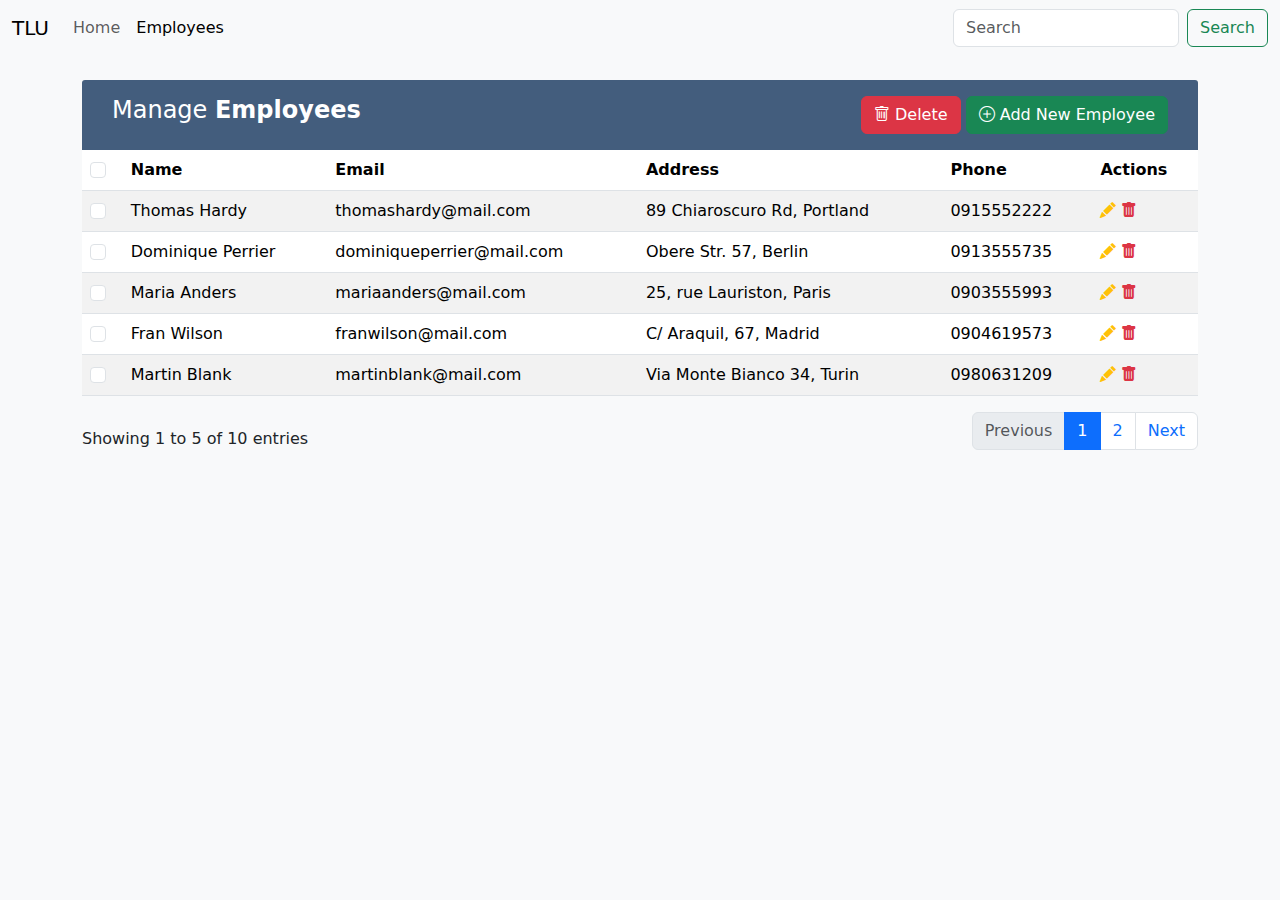
<file: de1/index.html>
<!DOCTYPE html>
<html lang="vi">
<head>
    <meta charset="UTF-8">
    <meta name="viewport" content="width=device-width, initial-scale=1.0">
    <title>Quản lý Nhân viên</title>
    
    <link href="https://cdn.jsdelivr.net/npm/bootstrap@5.3.3/dist/css/bootstrap.min.css" rel="stylesheet">
    
    <link rel="stylesheet" href="https://cdn.jsdelivr.net/npm/bootstrap-icons@1.11.3/font/bootstrap-icons.min.css">

    <link rel="stylesheet" href="style.css">
</head>
<body>

<nav class="navbar navbar-expand-lg navbar-light bg-light">
    <div class="container-fluid">
        <a class="navbar-brand" href="#">TLU</a>
        <button class="navbar-toggler" type="button" data-bs-toggle="collapse" data-bs-target="#navbarSupportedContent">
            <span class="navbar-toggler-icon"></span>
        </button>
        <div class="collapse navbar-collapse" id="navbarSupportedContent">
            <ul class="navbar-nav me-auto mb-2 mb-lg-0">
                <li class="nav-item">
                    <a class="nav-link" href="#">Home</a>
                </li>
                <li class="nav-item">
                    <a class="nav-link active" aria-current="page" href="#">Employees</a>
                </li>
            </ul>
            <form class="d-flex">
                <input class="form-control me-2" type="search" placeholder="Search">
                <button class="btn btn-outline-success" type="submit">Search</button>
            </form>
        </div>
    </div>
</nav>



<div class="container-xl mt-4">
    <div class="table-responsive">
        <div class="table-wrapper">
            <div class="table-title">
                <div class="row">
                    <div class="col-sm-6">
                        <h2>Manage <b>Employees</b></h2>
                    </div>
                    <div class="col-sm-6 text-end">
                        <button class="btn btn-danger"><i class="bi bi-trash"></i> Delete</button>
                        <button class="btn btn-success" data-bs-toggle="modal" data-bs-target="#addEmployeeModal">
                            <i class="bi bi-plus-circle"></i> Add New Employee
                        </button>
                    </div>
                </div>
            </div>
            <table class="table table-striped table-hover">
                <thead>
                    <tr>
                        <th><input class="form-check-input" type="checkbox"></th>
                        <th>Name</th>
                        <th>Email</th>
                        <th>Address</th>
                        <th>Phone</th>
                        <th>Actions</th>
                    </tr>
                </thead>
                <tbody id="employee-table-body">
                    <tr>
                        <td><input class="form-check-input" type="checkbox"></td>
                        <td>Thomas Hardy</td>
                        <td>thomashardy@mail.com</td>
                        <td>89 Chiaroscuro Rd, Portland, USA</td>
                        <td>(171) 555-2222</td>
                        <td>
                            <a href="#" class="edit"><i class="bi bi-pencil-fill text-warning"></i></a>
                            <a href="#" class="delete"><i class="bi bi-trash-fill text-danger"></i></a>
                        </td>
                    </tr>
                </tbody>
            </table>
            
            <div class="d-flex justify-content-between align-items-center">
                <span id="pagination-info"></span>
                <nav>
                    <ul class="pagination" id="pagination-list"></ul>
                </nav>
            </div>
        </div>
    </div>
</div>




<div class="modal fade" id="addEmployeeModal" tabindex="-1">
    <div class="modal-dialog">
        <div class="modal-content">
            <form id="add-employee-form">
                <div class="modal-header">
                    <h5 class="modal-title">Add Employee</h5>
                    <button type="button" class="btn-close" data-bs-dismiss="modal"></button>
                </div>
                <div class="modal-body">
                    <div class="mb-3">
                        <label for="name" class="form-label">Name</label>
                        <input type="text" class="form-control" id="name" required>
                    </div>
                    <div class="mb-3">
                        <label for="email" class="form-label">Email</label>
                        <input type="email" class="form-control" id="email" required>
                    </div>
                    <div class="mb-3">
                        <label for="address" class="form-label">Address</label>
                        <textarea class="form-control" id="address" required></textarea>
                    </div>
                    <div class="mb-3">
                        <label for="phone" class="form-label">Phone</label>
                        <input type="text" class="form-control" id="phone" required>
                    </div>
                </div>
                <div class="modal-footer">
                    <button type="button" class="btn btn-secondary" data-bs-dismiss="modal">Cancel</button>
                    <button type="submit" class="btn btn-success">Add</button>
                </div>
            </form>
        </div>
    </div>
</div>


    
    <script src="https://cdn.jsdelivr.net/npm/bootstrap@5.3.3/dist/js/bootstrap.bundle.min.js"></script>
    
    <script src="data.js"></script>
    <script src="app.js"></script>
</body>
</html>
</file>
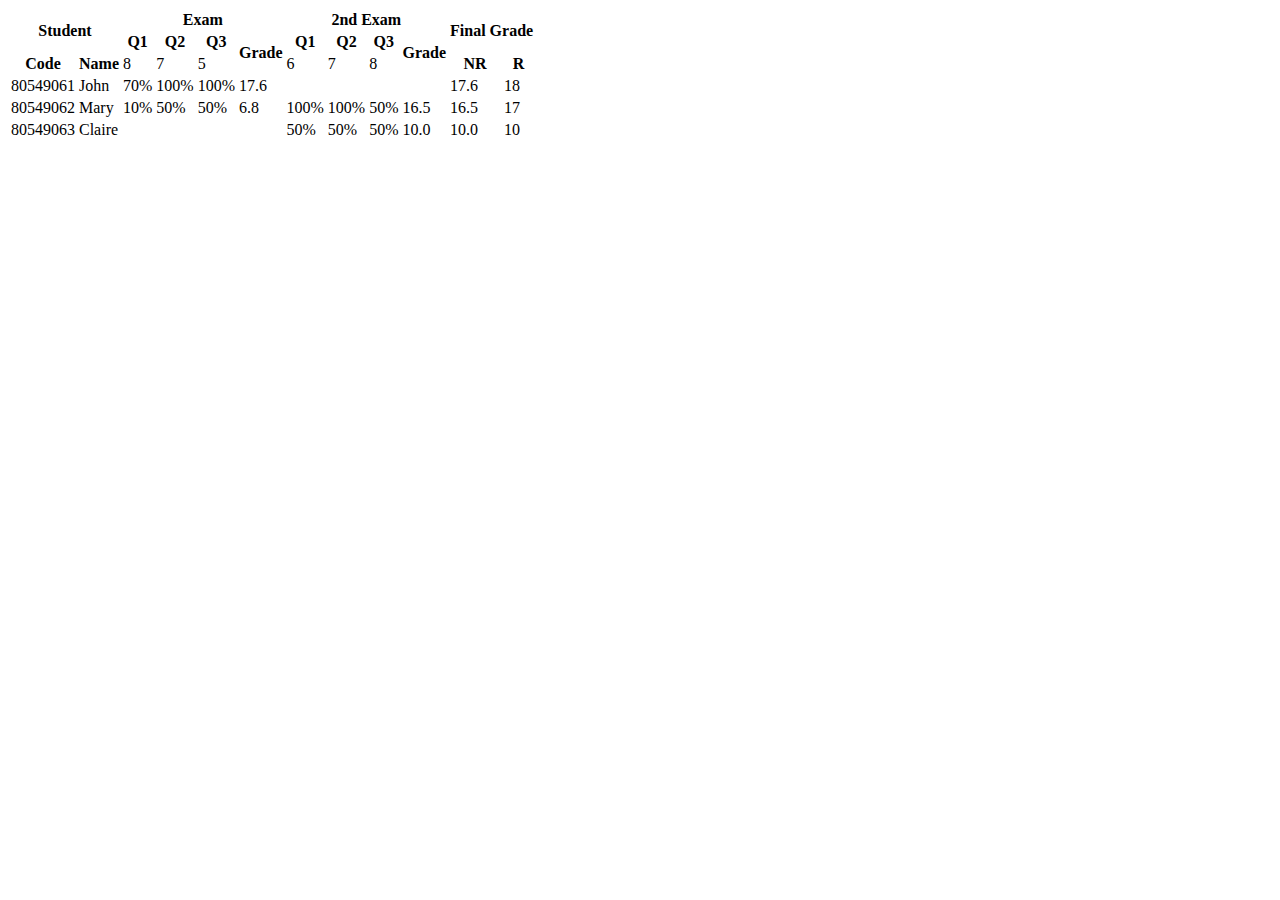
<file: bai3.1.html>
<!DOCTYPE html>
<html lang="vi">
<head>
  <meta charset="UTF-8">
  <title>Bài Tập 03 - HTML Table</title>
 
</head>
<body>

  <table>
    <tr>
      <th rowspan="2" colspan="2">Student</th>
      <th colspan="4">Exam</th>
      <th colspan="4">2nd Exam</th>
      <th colspan="2" rowspan="2">Final Grade</th>
    </tr>

   
    <tr>
      <th>Q1</th>
      <th>Q2</th>
      <th>Q3</th>
      <th rowspan="2">Grade</th>
      <th>Q1</th>
      <th>Q2</th>
      <th>Q3</th>
      <th rowspan="2">Grade</th>
    </tr>

   
    <tr>
      <th>Code</th>
      <th>Name</th>
      <td>8</td>
      <td>7</td>
      <td>5</td>
      <td>6</td>
      <td>7</td>
      <td>8</td>
      <th>NR</th>
      <th>R</th>
    </tr>

 
    <tr>
      <td>80549061</td>
      <td>John</td>
      <td>70%</td>
      <td>100%</td>
      <td>100%</td>
      <td>17.6</td>
      <td colspan="4"></td>
      <td>17.6</td>
      <td>18</td>
    </tr>

    <tr>
      <td>80549062</td>
      <td>Mary</td>
      <td>10%</td>
      <td>50%</td>
      <td>50%</td>
      <td>6.8</td>
      <td>100%</td>
      <td>100%</td>
      <td>50%</td>
      <td>16.5</td>
      <td>16.5</td>
      <td>17</td>
    </tr>

    <tr>
      <td>80549063</td>
      <td>Claire</td>
      <td colspan="4"></td>
      <td>50%</td>
      <td>50%</td>
      <td>50%</td>
      <td>10.0</td>
      <td>10.0</td>
      <td>10</td>
    </tr>

  </table>

</body>
</html>
</file>
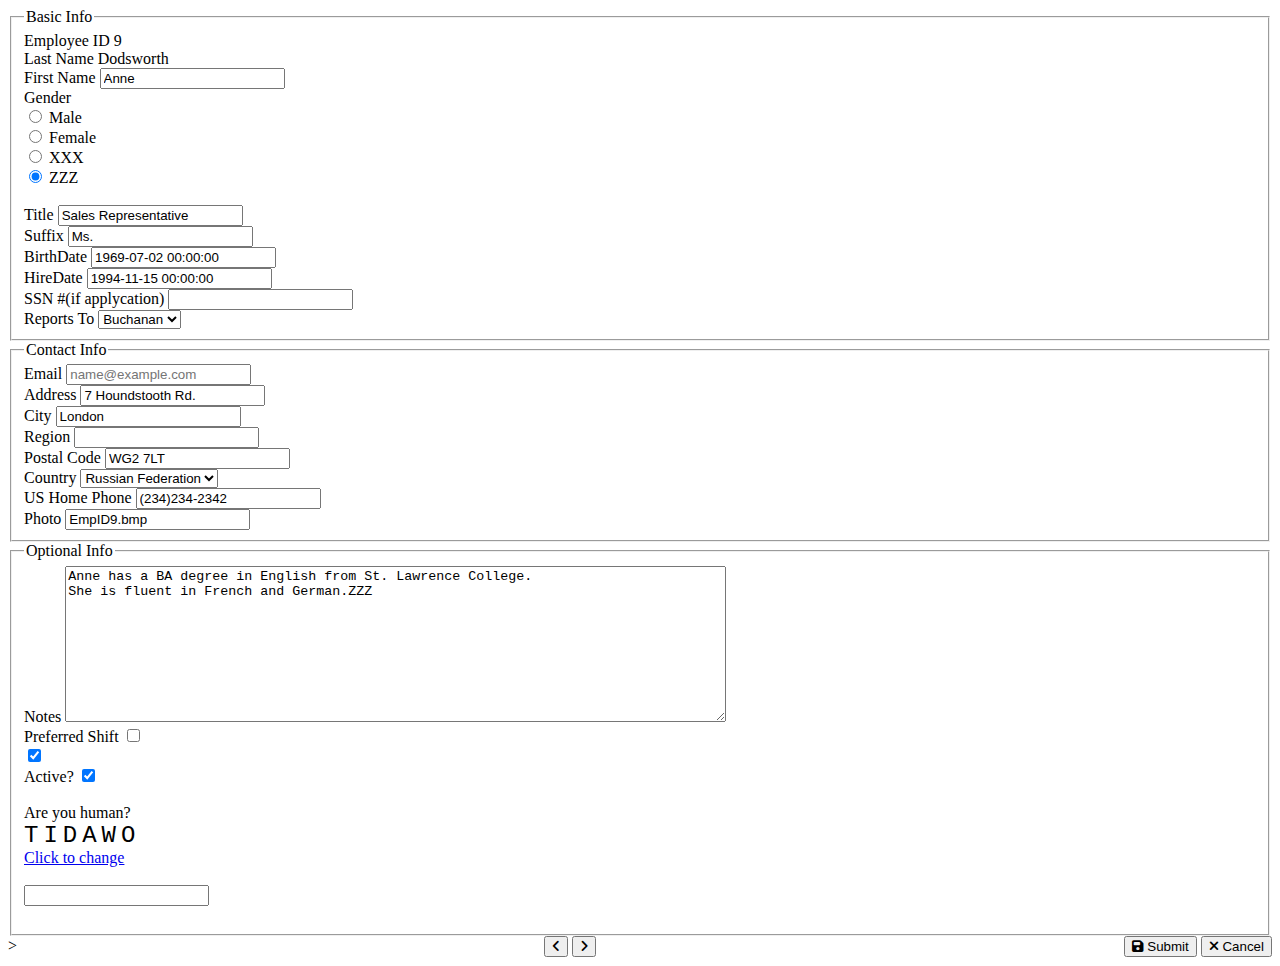
<file: bai4.1.html>
<!DOCTYPE html>
<html lang="en">
<head>
    <meta charset="UTF-8">
    <meta name="viewport" content="width=device-width, initial-scale=1.0">
    <title>Document</title>
</head>
<body>
   <!-- Basic Info -->
    <fieldset>
      <legend>Basic Info</legend>

      <label>Employee ID</label>
      <span>9</span><br>


      <label>Last Name</label>
      <span>Dodsworth</span> <br>

      <label for="firstName">First Name</label>
      <input type="text" id="firstName" value="Anne"><br>

      <label>Gender</label>
      <div class="radio-group">
        <input type="radio" name="gender" value="Male"> Male<br>
        <input type="radio" name="gender" value="Female"> Female<br>
        <input type="radio" name="gender" value="XXX"> XXX<br>
        <input type="radio" name="gender" value="ZZZ" checked> ZZZ<br>
      </div><br>

      <label for="title">Title</label>
      <input type="text" id="title" value="Sales Representative"><br>

      <label for="suffix">Suffix</label>
      <input type="text" id="suffix" value="Ms."><br>

      <label for="birthDate">BirthDate</label>
      <input type="text" id="birthDate" value="1969-07-02 00:00:00"><br>

      <label for="hireDate">HireDate</label>
      <input type="text" id="hireDate" value="1994-11-15 00:00:00"><br>

      <label for="ssn">SSN #(if applycation)</label>
      <input type="text" id="ssn"><br>

      <label for="reportsTo">Reports To</label>
      <select id="reportsTo">
        <option>Buchanan</option>
      </select><br>
    </fieldset>

    <!-- Contact Info -->
    <fieldset>
      <legend>Contact Info</legend>

      <label for="email">Email</label>
      <input type="email" id="email" placeholder="name@example.com"><br>

      <label for="address">Address</label>
      <input type="text" id="address" value="7 Houndstooth Rd."><br>

      <label for="city">City</label>
      <input type="text" id="city" value="London"><br>

      <label for="region">Region</label>
      <input type="text" id="region"><br>

      <label for="postal">Postal Code</label>
      <input type="text" id="postal" value="WG2 7LT"><br>

      <label for="country">Country</label>
      <select id="country">
        <option>Russian Federation</option>
      </select><br>

      <label for="phone">US Home Phone</label>
      <input type="text" id="phone" value="(234)234-2342"><br>

      <label for="photo">Photo</label>
      <input type="text" id="photo" value="EmpID9.bmp"><br>
    </fieldset>

    <fieldset>
  <legend>Optional Info</legend>

  <!-- Optional infor -->
  <label for="notes">Notes</label>
  <textarea name="notes" id="editor" rows="10" cols="80">
Anne has a BA degree in English from St. Lawrence College.
She is fluent in French and German.ZZZ
</textarea>

  <br>

  <label>Preferred Shift</label>
  <input type="checkbox" id="Preferred Shift" name="Regular " value="Regular"><br>
  <input type="checkbox" id="Preferred Shift" name="Gravy Yard" value="Gravy Yard" checked>
 
  <br>
  <label for="active">Active?</label>
  <input type="checkbox" id="active" name="active" checked>
  <br><br>

  <label>Are you human?</label><br>
  <div style="font-family: monospace; font-size: 24px; letter-spacing: 5px;">TIDAWO</div>
  <a href="#">Click to change</a><br><br>
  <input type="text" name="captcha" >
  <br><br>
</fieldset>

  <!-- Link Font Awesome (icon) -->
<link rel="stylesheet" href="https://cdnjs.cloudflare.com/ajax/libs/font-awesome/6.4.0/css/all.min.css">

<!-- Nút điều hướng -->
<div style="display: flex; justify-content: space-between; align-items: center;">
 >
  <div>
    <button><i class="fas fa-angle-left"></i></button>
    <button><i class="fas fa-angle-right"></i></button>
  </div>

  <!-- Submit/Cancel -->
  <div>
    <button type="submit"><i class="fas fa-save"></i> Submit</button>
    <button type="reset"><i class="fas fa-times"></i> Cancel</button>
  </div>
</div>



        

    </form>
    <script src="https://cdn.ckeditor.com/4.21.0/standard/ckeditor.js"></script>
<script>
  CKEDITOR.replace('editor');
</script>

</body>
</html>
</file>
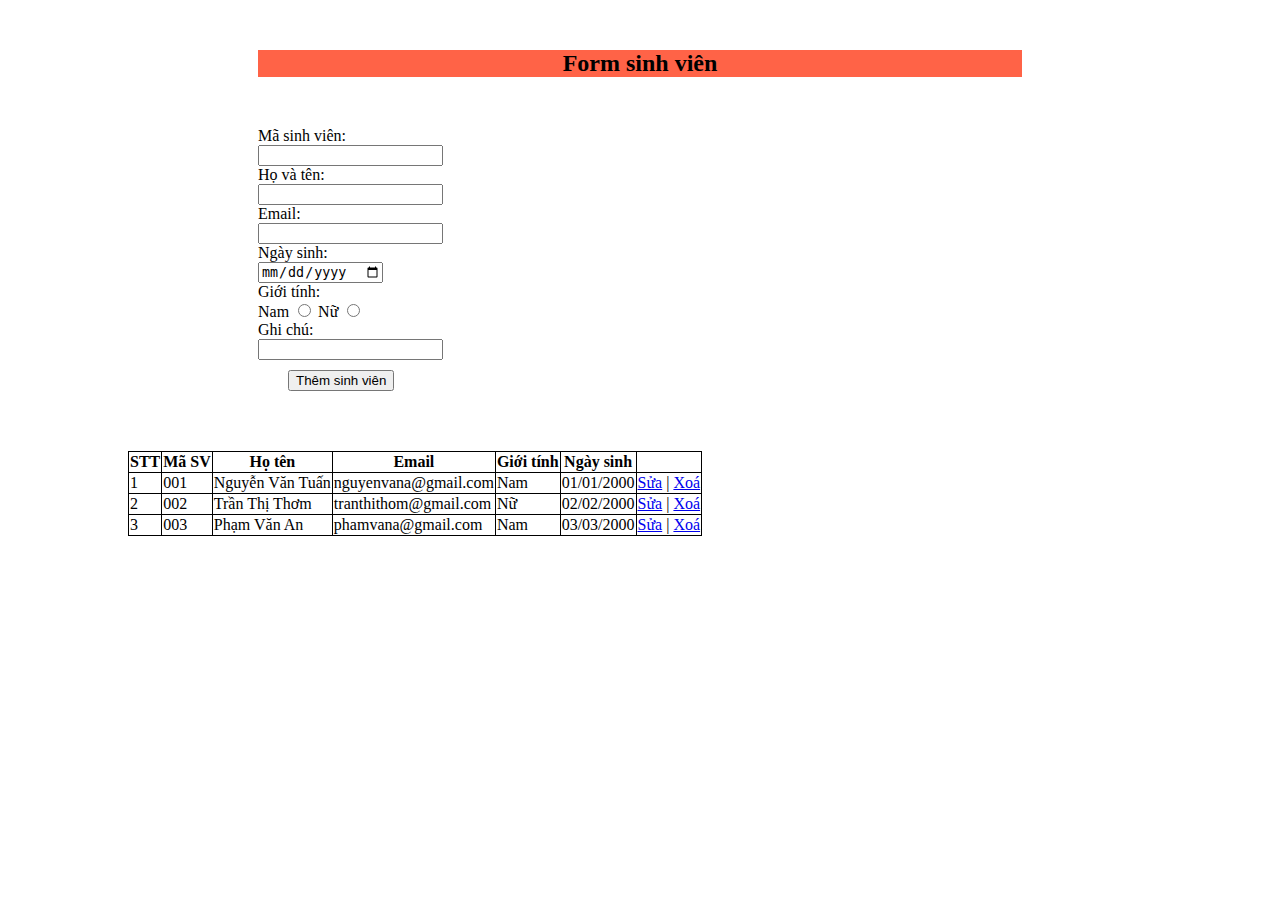
<file: bai_thuc_hanh_chuong2_CSS_DoThanhTung.html>
<!DOCTYPE html>
<html lang="en">
<head>
    <meta charset="UTF-8">
    <meta name="viewport" content="width=device-width, initial-scale=1.0">
    <title>Danh sách sinh viên</title> 
<style>
    form {margin: 50px 250px 50px 250px;}
    
    button:hover{
        background-color:red;
        text-decoration: underline;
    }
    table ,th ,td{
        border:1px solid black
    }
    table{
        margin: 50px 250px 50px 120px;
         border-collapse: collapse;
    }

    
</style>
</head>
<body>
    <h2 style=" margin: 50px 250px 50px 250px; background-color: tomato; text-align: center;" class="Form sinh viên">Form sinh viên</h2>
    <form action="">
<label for="MSV">Mã sinh viên:</label>
<br />
<input type="email" id="MSV" name="MSV" required />
<br />
<label for="fullname" >Họ và tên:</label>
<br />
<input type="text" id="fullname" name="fullname" required />
<br />
<label for="email">Email:</label>
<br />
<input type="email" id="email" name="email" />
<br />
<label for="date">Ngày sinh:</label>
<br />
<input type="date" id="date" name="date" />
<br />
<label for="gender">Giới tính:</label>
<br />
<label for="nam">Nam</label>
<input type="radio" id="nam" name="gender" value="nam" />
<label for="nu">Nữ</label>
<input type="radio" id="nu" name="gender" value="nu" />
<br />
<label for="Ghichu">Ghi chú:</label>
<br />
<input type="textarea" id="Ghichu" name="Ghichu">
<br />
<button style="margin: 10px ;margin-left: 30px; type="submit">Thêm sinh viên</button>
</form>




<table>
        <thead>
            <tr>
                <th>STT</th>
                <th>Mã SV</th>
                <th>Họ tên</th>
                <th>Email</th>
                <th>Giới tính</th>
                <th>Ngày sinh</th>
            </tr>
        </thead>
        <tbody>
            <tr>
                <td>1</td>
                <td>001</td>
                <td>Nguyễn Văn Tuấn</td>
                <td>nguyenvana@gmail.com</td>
                <td>Nam</td>
                <td>01/01/2000</td>
                <td>
                    <a href="#">Sửa</a> | <a href="#">Xoá</a>
                </td>
            </tr>
            <tr>
                <td>2</td>
                <td>002</td>
                <td>Trần Thị Thơm</td>
                <td>tranthithom@gmail.com</td>
                <td>Nữ</td>
                <td>02/02/2000</td>
                <td>
                    <a href="#">Sửa</a> | <a href="#">Xoá</a>
                </td>
            </tr>
            <tr>
                <td>3</td>
                <td>003</td>
                <td>Phạm Văn An</td>
                <td>phamvana@gmail.com</td>
                <td>Nam</td>
                <td>03/03/2000</td>
                <td>
                    <a href="#">Sửa</a> | <a href="#">Xoá</a>
                    </td>
            </tr>
        </tbody>
    </table>
</body>
</html>
</file>
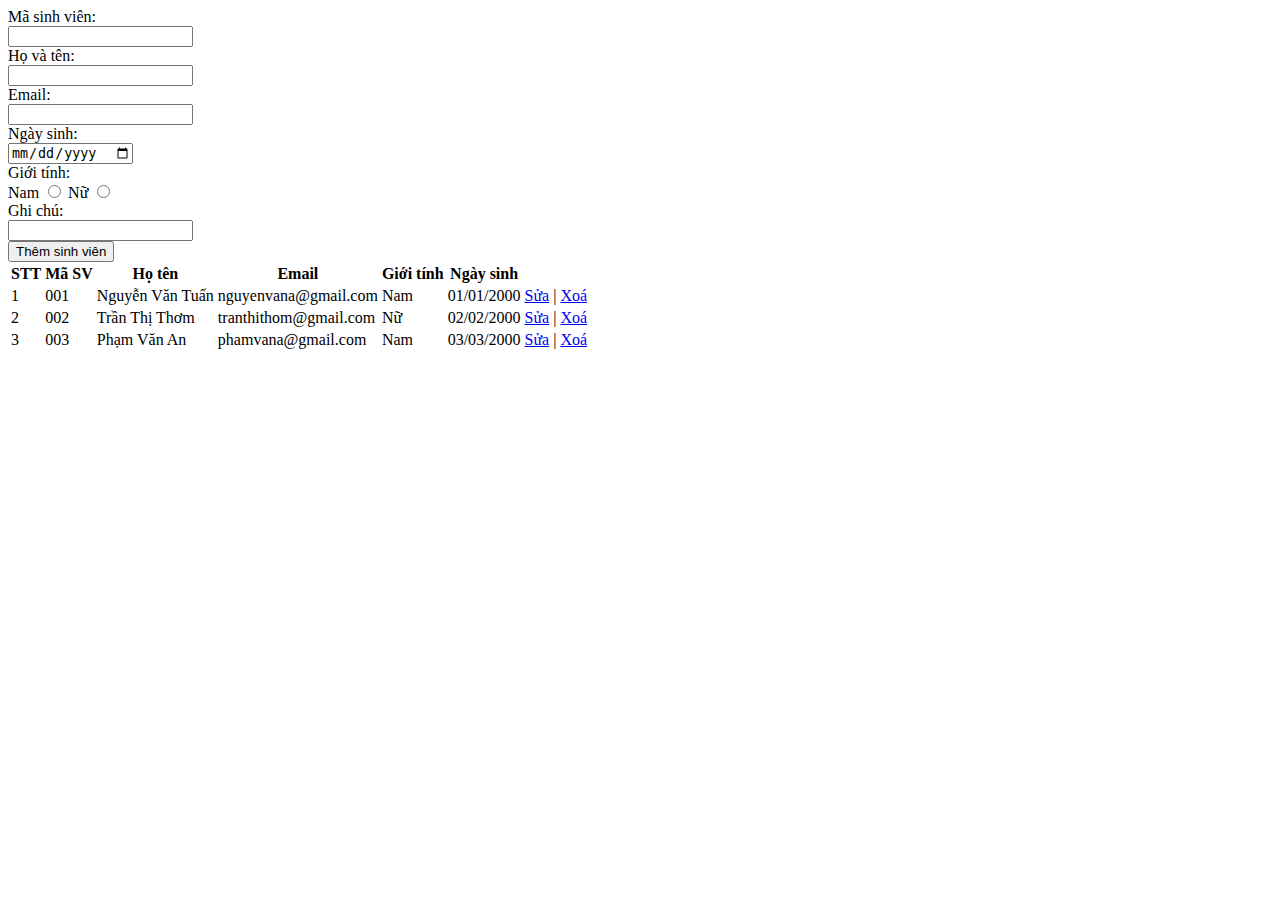
<file: bai_thuc_hanh_chuong2_DoThanhTung.html>
<!DOCTYPE html>
<html lang="en">
<head>
    <meta charset="UTF-8">
    <meta name="viewport" content="width=device-width, initial-scale=1.0">
    <title>Document</title> 
</head>
<body>
    <form action="">
<label for="MSV">Mã sinh viên:</label>
<br />
<input type="email" id="MSV" name="MSV" required />
<br />
<label for="fullname" >Họ và tên:</label>
<br />
<input type="text" id="fullname" name="fullname" required />
<br />
<label for="email">Email:</label>
<br />
<input type="email" id="email" name="email" />
<br />
<label for="date">Ngày sinh:</label>
<br />
<input type="date" id="date" name="date" />
<br />
<label for="gender">Giới tính:</label>
<br />
<label for="nam">Nam</label>
<input type="radio" id="nam" name="gender" value="nam" />
<label for="nu">Nữ</label>
<input type="radio" id="nu" name="gender" value="nu" />
<br />
<label for="Ghichu">Ghi chú:</label>
<br />
<input type="textarea" id="Ghichu" name="Ghichu">
<br />
<button type="submit">Thêm sinh viên</button>
</form>
<table>
        <thead>
            <tr>
                <th>STT</th>
                <th>Mã SV</th>
                <th>Họ tên</th>
                <th>Email</th>
                <th>Giới tính</th>
                <th>Ngày sinh</th>
            </tr>
        </thead>
        <tbody>
            <tr>
                <td>1</td>
                <td>001</td>
                <td>Nguyễn Văn Tuấn</td>
                <td>nguyenvana@gmail.com</td>
                <td>Nam</td>
                <td>01/01/2000</td>
                <td>
                    <a href="#">Sửa</a> | <a href="#">Xoá</a>
                </td>
            </tr>
            <tr>
                <td>2</td>
                <td>002</td>
                <td>Trần Thị Thơm</td>
                <td>tranthithom@gmail.com</td>
                <td>Nữ</td>
                <td>02/02/2000</td>
                <td>
                    <a href="#">Sửa</a> | <a href="#">Xoá</a>
                </td>
            </tr>
            <tr>
                <td>3</td>
                <td>003</td>
                <td>Phạm Văn An</td>
                <td>phamvana@gmail.com</td>
                <td>Nam</td>
                <td>03/03/2000</td>
                <td>
                    <a href="#">Sửa</a> | <a href="#">Xoá</a>
                    </td>
            </tr>
        </tbody>
    </table>
</body>
</html>
</file>
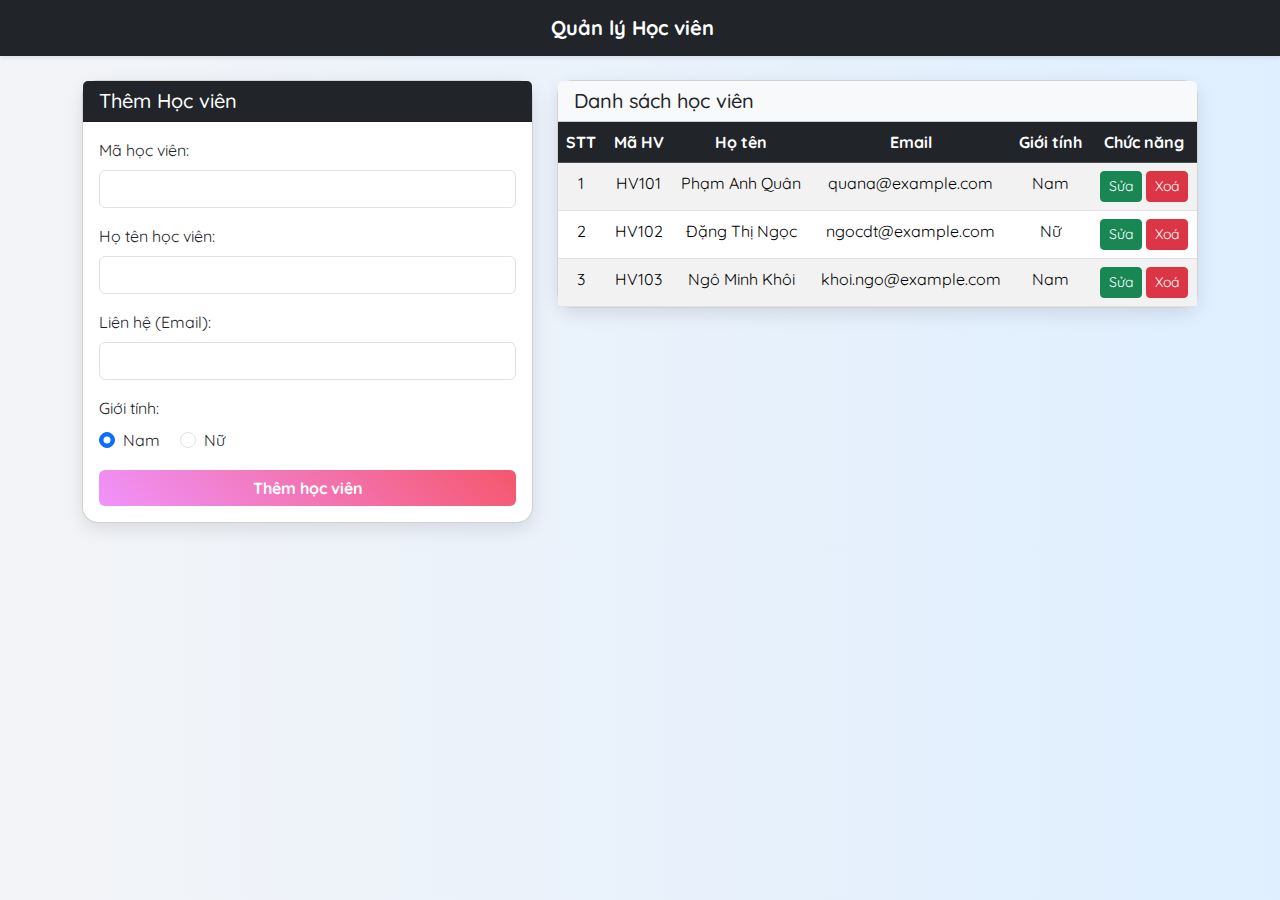
<file: buoi6+7.html>
<!DOCTYPE html>
<html lang="vi">
<head>
  <meta charset="UTF-8" />
  <meta name="viewport" content="width=device-width, initial-scale=1.0" />
  <title>Quản lý Học viên</title>

  <link href="https://cdn.jsdelivr.net/npm/bootstrap@5.3.3/dist/css/bootstrap.min.css" rel="stylesheet" />
  <link href="https://fonts.googleapis.com/css2?family=Quicksand:wght@400;600;700&display=swap" rel="stylesheet" />

  <style>
    body {
      font-family: 'Quicksand', sans-serif;
      background: linear-gradient(to right, #f3f4f7, #dfefff);
    }

    .card {
      border-radius: 16px;
      box-shadow: 0 6px 18px rgba(0,0,0,0.1);
    }

    .btn-gradient {
      background: linear-gradient(45deg, #f093fb, #f5576c);
      border: none;
      color: white;
    }

    .btn-gradient:hover {
      background: linear-gradient(45deg, #36d1dc, #5b86e5);
    }

    .card-header {
      border-radius: 16px 16px 0 0;
    }

    #notification-area {
      position: fixed;
      top: 20px;
      right: 20px;
      z-index: 9999;
    }
  </style>
</head>
<body>

  <nav class="navbar navbar-expand-lg navbar-dark bg-dark shadow-sm">
    <div class="container justify-content-center">
      <a class="navbar-brand fw-bold" href="#">Quản lý Học viên</a>
    </div>
  </nav>

  <main class="container mt-4">
    <div class="row">
      <!-- Form -->
      <div class="col-lg-5 mb-4">
        <div class="card">
          <div class="card-header bg-dark text-white">
            <h5 id="form-title" class="mb-0">Thêm Học viên</h5>
          </div>
          <div class="card-body">
            <form id="studentForm">
              <div class="mb-3">
                <label for="mahv" class="form-label">Mã học viên:</label>
                <input type="text" class="form-control" id="mahv" name="mahv">
              </div>
              <div class="mb-3">
                <label for="tenhv" class="form-label">Họ tên học viên:</label>
                <input type="text" class="form-control" id="tenhv" name="tenhv">
              </div>
              <div class="mb-3">
                <label for="lienhe" class="form-label">Liên hệ (Email):</label>
                <input type="email" class="form-control" id="lienhe" name="lienhe">
              </div>
              <div class="mb-3">
                <label class="form-label">Giới tính:</label><br />
                <div class="form-check form-check-inline">
                  <input class="form-check-input" type="radio" name="gioitinh" id="nam" value="Nam" checked>
                  <label class="form-check-label" for="nam">Nam</label>
                </div>
                <div class="form-check form-check-inline">
                  <input class="form-check-input" type="radio" name="gioitinh" id="nu" value="Nữ">
                  <label class="form-check-label" for="nu">Nữ</label>
                </div>
              </div>
              <button type="submit" id="submitBtn" class="btn btn-gradient w-100 fw-bold">Thêm học viên</button>
            </form>
          </div>
        </div>
      </div>

      <!-- Danh sách -->
      <div class="col-lg-7">
        <div class="card">
          <div class="card-header bg-light">
            <h5 class="mb-0">Danh sách học viên</h5>
          </div>
          <div class="card-body p-0">
            <div class="table-responsive">
              <table class="table table-striped table-hover mb-0">
                <thead class="table-dark text-center">
                  <tr>
                    <th>STT</th>
                    <th>Mã HV</th>
                    <th>Họ tên</th>
                    <th>Email</th>
                    <th>Giới tính</th>
                    <th>Chức năng</th>
                  </tr>
                </thead>
                <tbody id="studentList" class="text-center">
                  <tr>
                    <td>1</td>
                    <td>HV101</td>
                    <td>Phạm Anh Quân</td>
                    <td>quana@example.com</td>
                    <td>Nam</td>
                    <td>
                      <button class="btn btn-success btn-sm" onclick="editStudent(this)">Sửa</button>
                      <button class="btn btn-danger btn-sm" onclick="deleteStudent(this)">Xoá</button>
                    </td>
                  </tr>
                  <tr>
                    <td>2</td>
                    <td>HV102</td>
                    <td>Đặng Thị Ngọc</td>
                    <td>ngocdt@example.com</td>
                    <td>Nữ</td>
                    <td>
                      <button class="btn btn-success btn-sm" onclick="editStudent(this)">Sửa</button>
                      <button class="btn btn-danger btn-sm" onclick="deleteStudent(this)">Xoá</button>
                    </td>
                  </tr>
                  <tr>
                    <td>3</td>
                    <td>HV103</td>
                    <td>Ngô Minh Khôi</td>
                    <td>khoi.ngo@example.com</td>
                    <td>Nam</td>
                    <td>
                      <button class="btn btn-success btn-sm" onclick="editStudent(this)">Sửa</button>
                      <button class="btn btn-danger btn-sm" onclick="deleteStudent(this)">Xoá</button>
                    </td>
                  </tr>
                </tbody>
              </table>
            </div>
          </div>
        </div>
      </div>
    </div>
  </main>

  <div id="notification-area"></div>

  <script>
    let selectedRow = null;

    document.getElementById('studentForm').addEventListener('submit', function (e) {
      e.preventDefault();
      const mahv = document.getElementById('mahv').value;
      const tenhv = document.getElementById('tenhv').value;
      const lienhe = document.getElementById('lienhe').value;
      const gioitinh = document.querySelector('input[name="gioitinh"]:checked').value;

      if (!validateInput(mahv, tenhv, lienhe)) return;

      if (selectedRow === null) {
        const newRow = document.getElementById('studentList').insertRow();
        newRow.innerHTML = `
          <td></td>
          <td>${mahv}</td>
          <td>${tenhv}</td>
          <td>${lienhe}</td>
          <td>${gioitinh}</td>
          <td>
            <button class="btn btn-success btn-sm" onclick="editStudent(this)">Sửa</button>
            <button class="btn btn-danger btn-sm" onclick="deleteStudent(this)">Xoá</button>
          </td>
        `;
        showNotification('Thêm học viên thành công!', 'success');
      } else {
        selectedRow.cells[1].innerText = mahv;
        selectedRow.cells[2].innerText = tenhv;
        selectedRow.cells[3].innerText = lienhe;
        selectedRow.cells[4].innerText = gioitinh;
        showNotification('Cập nhật thông tin thành công!', 'info');
        resetFormState();
      }

      updateRowNumbers();
      document.getElementById('studentForm').reset();
    });

    function validateInput(m, t, e) {
      if (m.trim() === '' || t.trim() === '' || e.trim() === '') {
        showNotification('Vui lòng điền đầy đủ thông tin.', 'warning');
        return false;
      }
      const emailRegex = /^\S+@\S+\.\S+$/;
      if (!emailRegex.test(e)) {
        showNotification('Email không hợp lệ.', 'warning');
        return false;
      }
      return true;
    }

    function editStudent(btn) {
      selectedRow = btn.parentElement.parentElement;
      document.getElementById('mahv').value = selectedRow.cells[1].innerText;
      document.getElementById('tenhv').value = selectedRow.cells[2].innerText;
      document.getElementById('lienhe').value = selectedRow.cells[3].innerText;
      document.getElementById(selectedRow.cells[4].innerText === 'Nam' ? 'nam' : 'nu').checked = true;
      document.getElementById('submitBtn').innerText = 'Cập nhật';
      document.getElementById('form-title').innerText = 'Cập nhật Học viên';
      window.scrollTo({ top: 0, behavior: 'smooth' });
    }

    function deleteStudent(btn) {
      if (confirm('Bạn chắc chắn muốn xóa học viên này?')) {
        const row = btn.parentElement.parentElement;
        if (selectedRow === row) {
          resetFormState();
          document.getElementById('studentForm').reset();
        }
        row.remove();
        updateRowNumbers();
        showNotification('Đã xoá học viên thành công!', 'danger');
      }
    }

    function updateRowNumbers() {
      const rows = document.querySelectorAll('#studentList tr');
      rows.forEach((row, index) => {
        row.cells[0].innerText = index + 1;
      });
    }

    function resetFormState() {
      selectedRow = null;
      document.getElementById('submitBtn').innerText = 'Thêm học viên';
      document.getElementById('form-title').innerText = 'Thêm Học viên';
    }

    function showNotification(message, type) {
      const container = document.getElementById('notification-area');
      const alert = document.createElement('div');
      alert.className = `alert alert-${type} alert-dismissible fade show`;
      alert.innerHTML = `${message}<button type="button" class="btn-close" data-bs-dismiss="alert"></button>`;
      container.appendChild(alert);
      setTimeout(() => {
        alert.classList.remove('show');
        setTimeout(() => {
          if (alert.parentElement) container.removeChild(alert);
        }, 200);
      }, 3000);
    }
  </script>
</body>
</html>
</file>
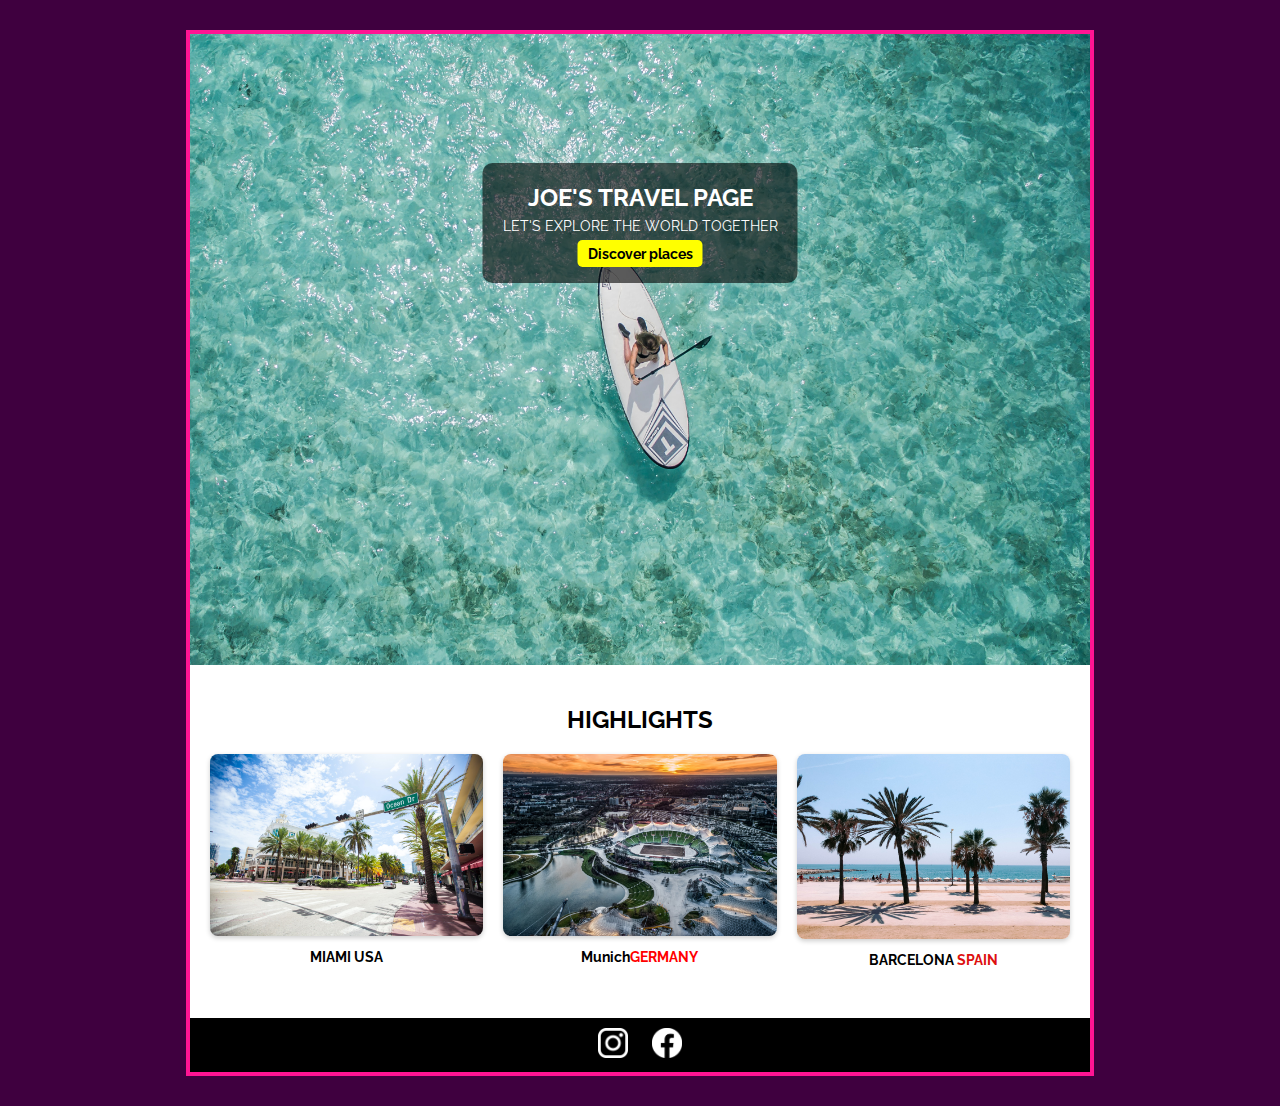
<file: thuchanh bai5/thuchanh2.1.html>
<!DOCTYPE html>
<html lang="en">
<head>
  <meta charset="UTF-8" />
  <meta name="viewport" content="width=device-width, initial-scale=1.0" />
  <title>Landing Page</title>

  <!-- Font từ Google -->
  <link href="https://fonts.googleapis.com/css2?family=Raleway:wght@400;700&display=swap" rel="stylesheet" />

  <style>
    /* Toàn bộ body viền tím và font chữ */
    body {
      margin: 0;
      background-color: #3f003f;
      font-family: 'Raleway', sans-serif;
      padding: 30px;
    }

    /* Container bọc toàn bộ nội dung */
    .container {
      background-color: white;
      border: 4px solid deeppink;
      max-width: 900px;
      margin: 0 auto;
    }

    header {
      position: relative;
    }

    header img {
      width: 100%;
      height: auto;
      display: block;
    }

    #logo {
      position: absolute;
      top: 10px;
      left: 15px;
      color: gold;
      font-weight: bold;
      font-size: 1.2rem;
    }

    nav {
      position: absolute;
      top: 10px;
      right: 15px;
    }

    nav a {
      color: white;
      text-decoration: none;
      background-color: hotpink;
      padding: 5px 10px;
      border-radius: 5px;
      font-weight: bold;
    }

    #hero {
      position: relative;
    }

    #hero-content {
      position: absolute;
      top: 30%;
      left: 50%;
      transform: translate(-50%, -50%);
      background-color: rgba(0, 0, 0, 0.6);
      color: white;
      padding: 20px;
      border-radius: 10px;
      text-align: center;
    }

    #hero-content h1 {
      margin: 0;
      font-size: 1.5rem;
    }

    #hero-content p {
      font-size: 0.9rem;
      margin: 5px 0 10px;
    }

    #hero-content a {
      background-color: yellow;
      color: black;
      padding: 5px 10px;
      text-decoration: none;
      font-weight: bold;
      border-radius: 5px;
      font-size: 0.9rem;
    }

    main {
      padding: 20px;
    }

    #highlights h2 {
      text-align: center;
      margin-bottom: 20px;
    }

    #destinations {
      display: flex;
      justify-content: space-between;
      gap: 20px;
      padding: 0;
      list-style: none;
    }

    .destination {
      flex: 1;
      text-align: center;
    }

    .destination img {
      width: 100%;
      border-radius: 8px;
      box-shadow: 0 2px 5px rgba(0, 0, 0, 0.2);
    }

    .destination p {
      margin-top: 8px;
      font-weight: bold;
      font-size: 0.9rem;
    }

    footer {
      background-color: #000;
      padding: 10px;
      text-align: center;
    }

    footer a {
      color: white;
      margin: 0 10px;
      font-size: 1.2rem;
      text-decoration: none;
    }
  </style>
</head>
<body>
  <div class="container">
    <header>
      <div id="logo">TRAVEL GOALS</div>
      <nav>
        <a href="#">Destinations</a>
      </nav>
      <div id="hero">
        <img src="images/ocean.jpg" alt="Ocean background" />
        <div id="hero-content">
          <h1>JOE'S TRAVEL PAGE</h1>
          <p>LET'S EXPLORE THE WORLD TOGETHER</p>
          <a href="#">Discover places</a>
        </div>
      </div>
    </header>

    <main>
      <section id="highlights">
        <h2>HIGHLIGHTS</h2>
        <ul id="destinations">
          <li class="destination">
            <img src="images/miami.jpg" alt="Miami" />
            <p>MIAMI USA</p>
          </li>
          <li class="destination">
            <img src="images/munich.jpg" alt="Munich" />
            <p>Munich<span style ="color:red;">GERMANY
          </li>
          <li class="destination">
            <img src="images/barcelona.jpg" alt="Barcelona" style="height: 185px;" />
         <p>BARCELONA <span style="color: rgb(221, 15, 15); font-weight: bold;">SPAIN</span></p>



          </li>
        </ul>
      </section>
    </main>
<footer>
  <a href="#"><img src="images/insta.png" alt="Instagram" style="width: 30px; height: 30px;"></a>
<a href="#"><img src="images/facebook.png" alt="Facebook" style="width: 30px; height: 30px;"></a>

</footer>

  </div>
  

</body>
</html>
</file>
<file: de1/style.css>
body {
    background-color: #f8f9fa;
}
.table-title {
    background: #435d7d;
    color: #fff;
    padding: 16px 30px;
    border-radius: 3px 3px 0 0;
}
.table-title h2 {
    margin: 0;
    font-size: 24px;
}
</file>
